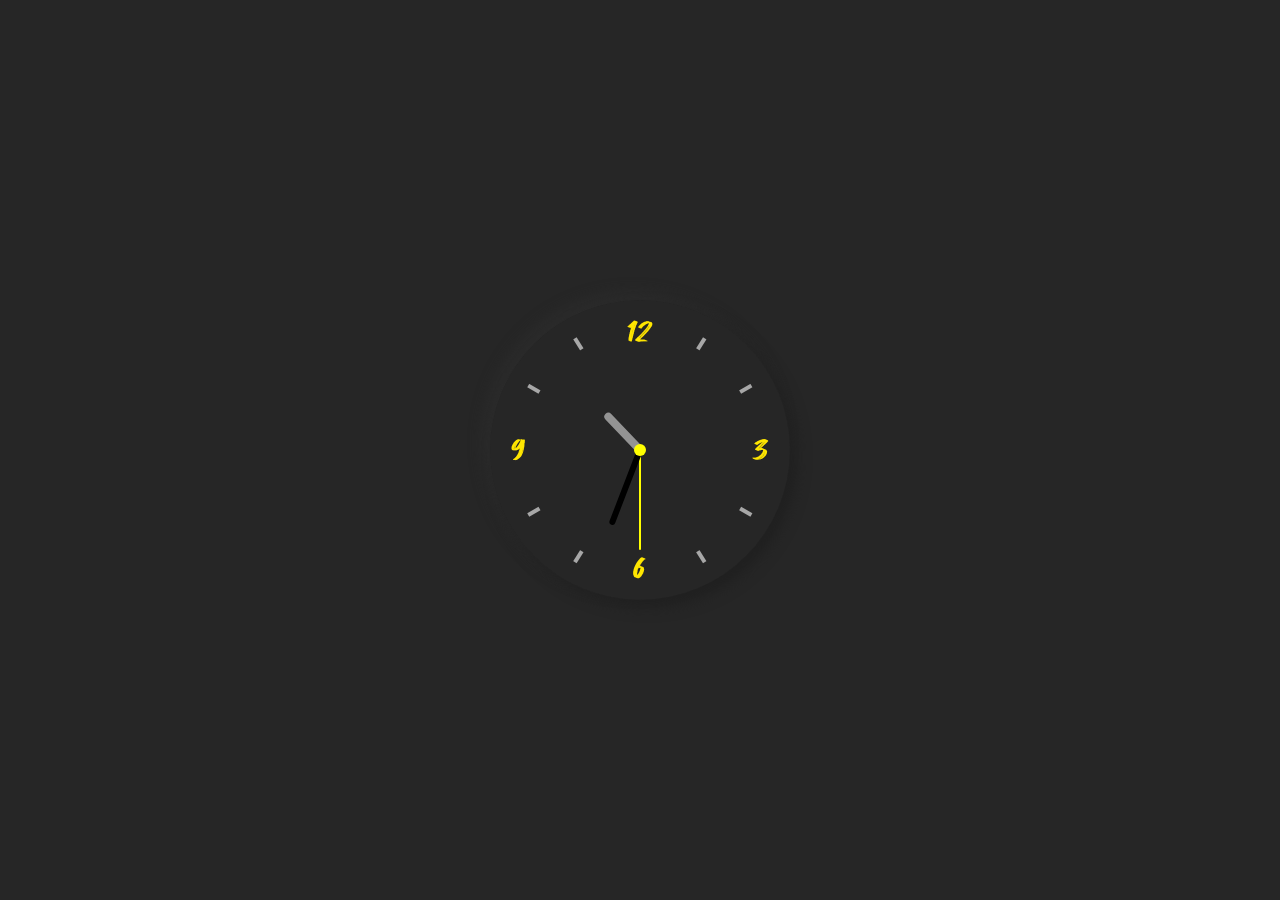
<file: analog-clock/index.html>
<!DOCTYPE html>
<html lang="en">
<head>
  <meta charset="UTF-8">
  <title>Analog Clock</title>
  <link rel="stylesheet" href="style.css">
</head>
<body>
  <div class="clock">
    <div class="hand hour" id="hour"></div>
    <div class="hand minute" id="minute"></div>
    <div class="hand second" id="second"></div>
  </div>

  <script src="script.js"></script>
</body>
</html>
</file>
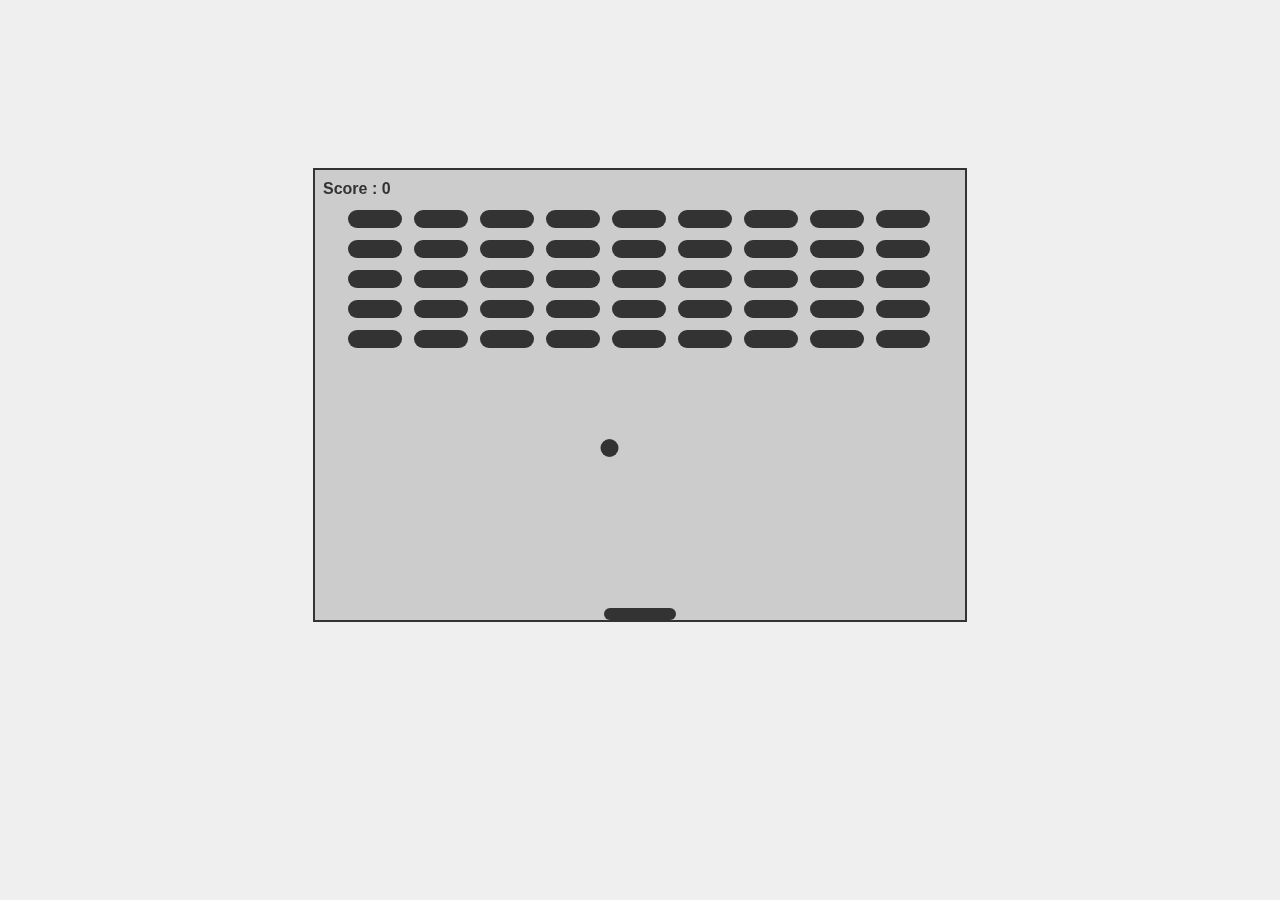
<file: breakout-game/index.html>
<!DOCTYPE html>
<html lang="en">
<head>
    <meta charset="UTF-8">
    <meta name="viewport" content="width=device-width, initial-scale=1.0">
    <title>Bounce Ball Game</title>
    <link rel="stylesheet" href="style.css">
</head>
<body>
    <canvas id="game" width="650" height="450"></canvas>
    <script src="index.js"></script>
</body>
</html>
</file>
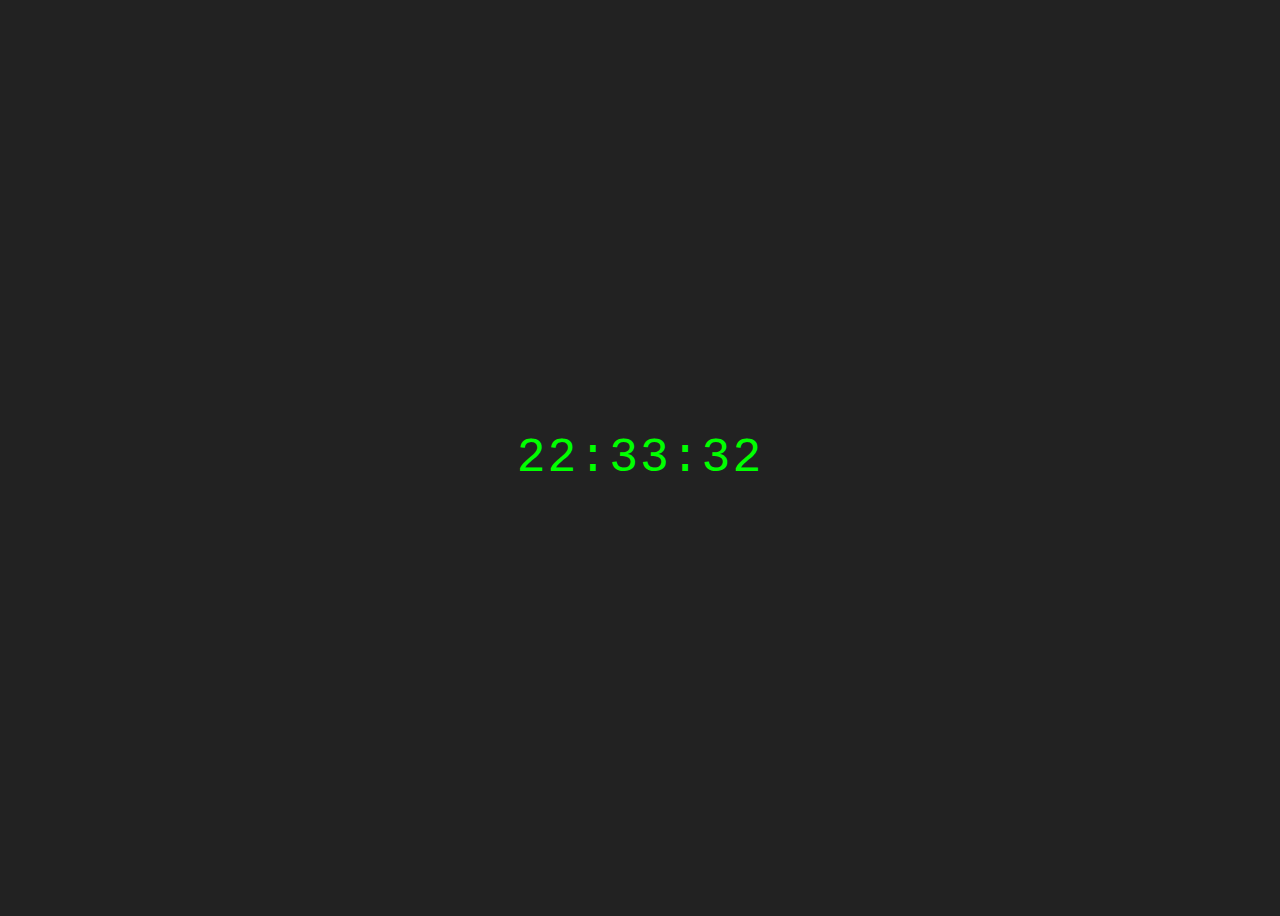
<file: digital-clock/index.html>
<!DOCTYPE html>
<html lang="en">
<head>
  <meta charset="UTF-8">
  <title>Digital Clock</title>
  <link rel="stylesheet" href="style.css">
</head>
<body>
  <div class="clock" id="clock"></div>
  <script src="script.js"></script>
</body>
</html>
</file>
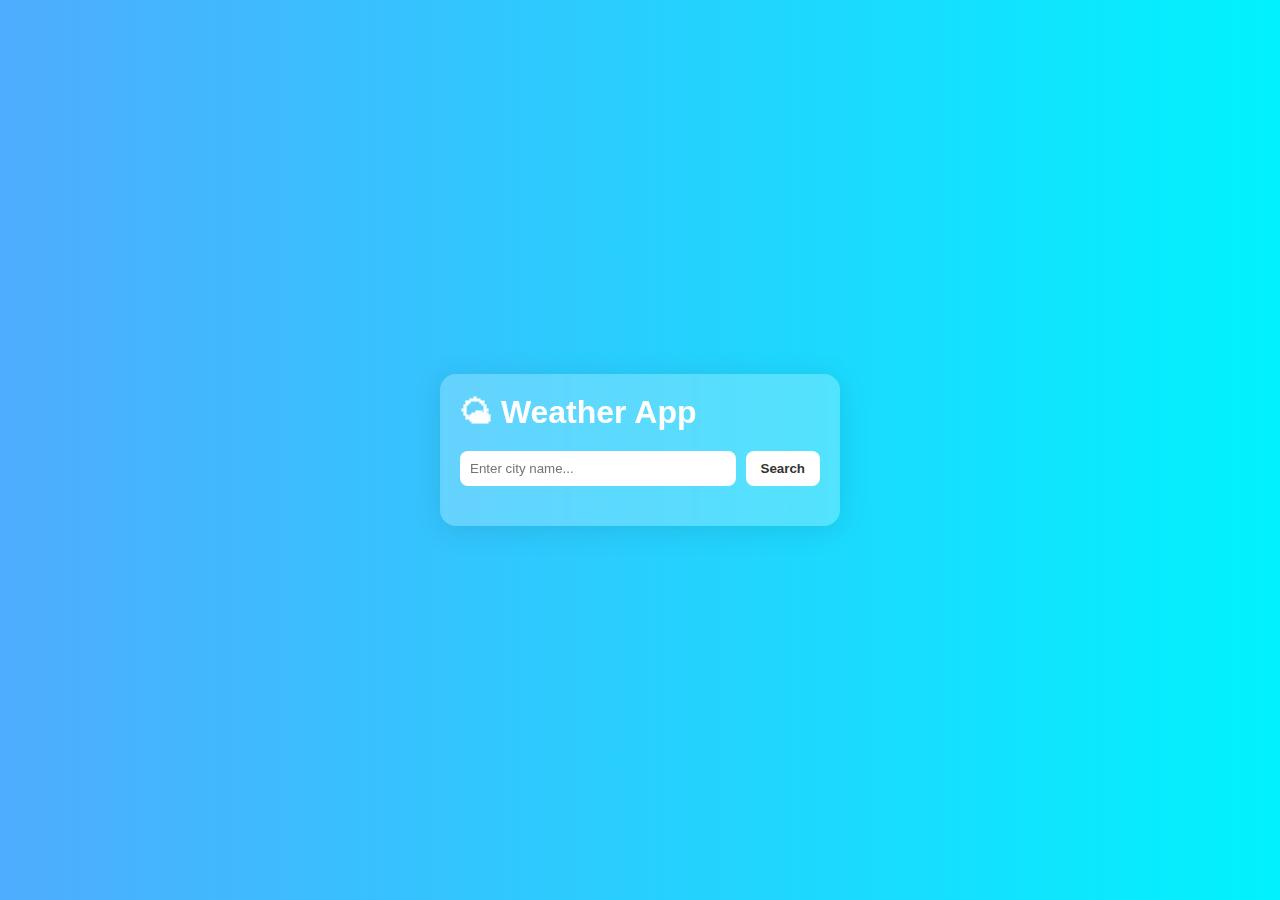
<file: iran-weather-app/index.html>
<!DOCTYPE html>
<html lang="en">

<head>
  <meta charset="UTF-8">
  <meta name="viewport" content="width=device-width, initial-scale=1.0">
  <title>Weather App - Iran</title>
  <link rel="stylesheet" href="./assets/css/style.css">
</head>

<body>
  <div class="container">
    <h1>🌤 Weather App</h1>

    <div class="search-box">
      <input type="text" id="cityInput" placeholder="Enter city name..." />
      <button id="searchBtn">Search</button>
    </div>

    <div id="weatherResult" class="weather-display">
    </div>

    <p id="errorMsg" class="error hidden">City not found. Try again!</p>
  </div>

  <script type="module" src="main.js"></script>
</body>

</html>
</file>
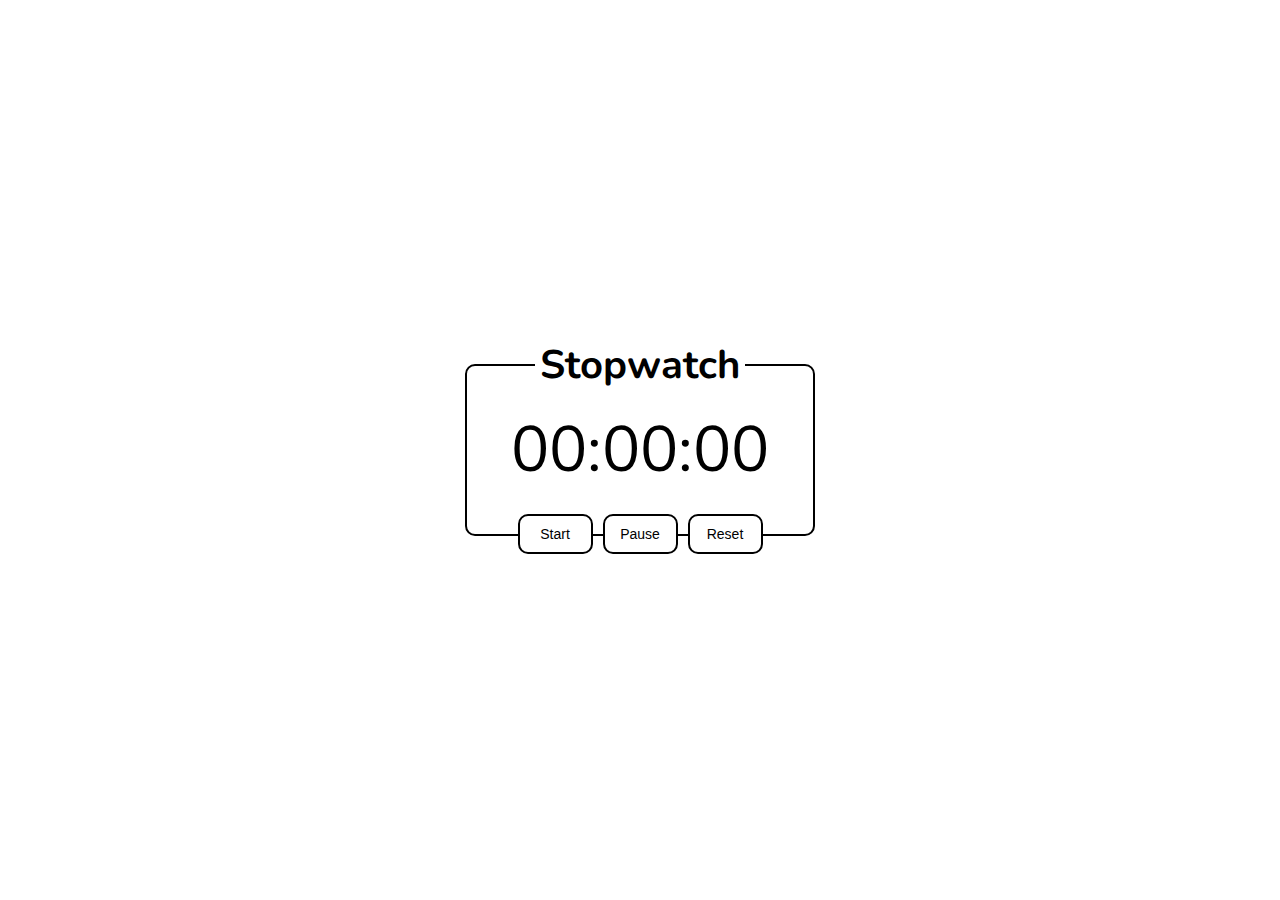
<file: stop-watch/index.html>
<!DOCTYPE html>
<html lang="en">
<head>
  <meta charset="UTF-8" />
  <meta name="viewport" content="width=device-width, initial-scale=1.0" />
  <title>Stop Watch</title>
  <link rel="stylesheet" href="style.css" />
</head>
<body>
  <div class="stopwatch">
    <h1>Stopwatch</h1>
    <span id="display">00:00:00</span>
    <div class="btn-container">
      <button id="start">Start</button>
      <button id="pause">Pause</button>
      <button id="reset">Reset</button>
    </div>
  </div>
  <script src="script.js"></script>
</body>
</html>
</file>
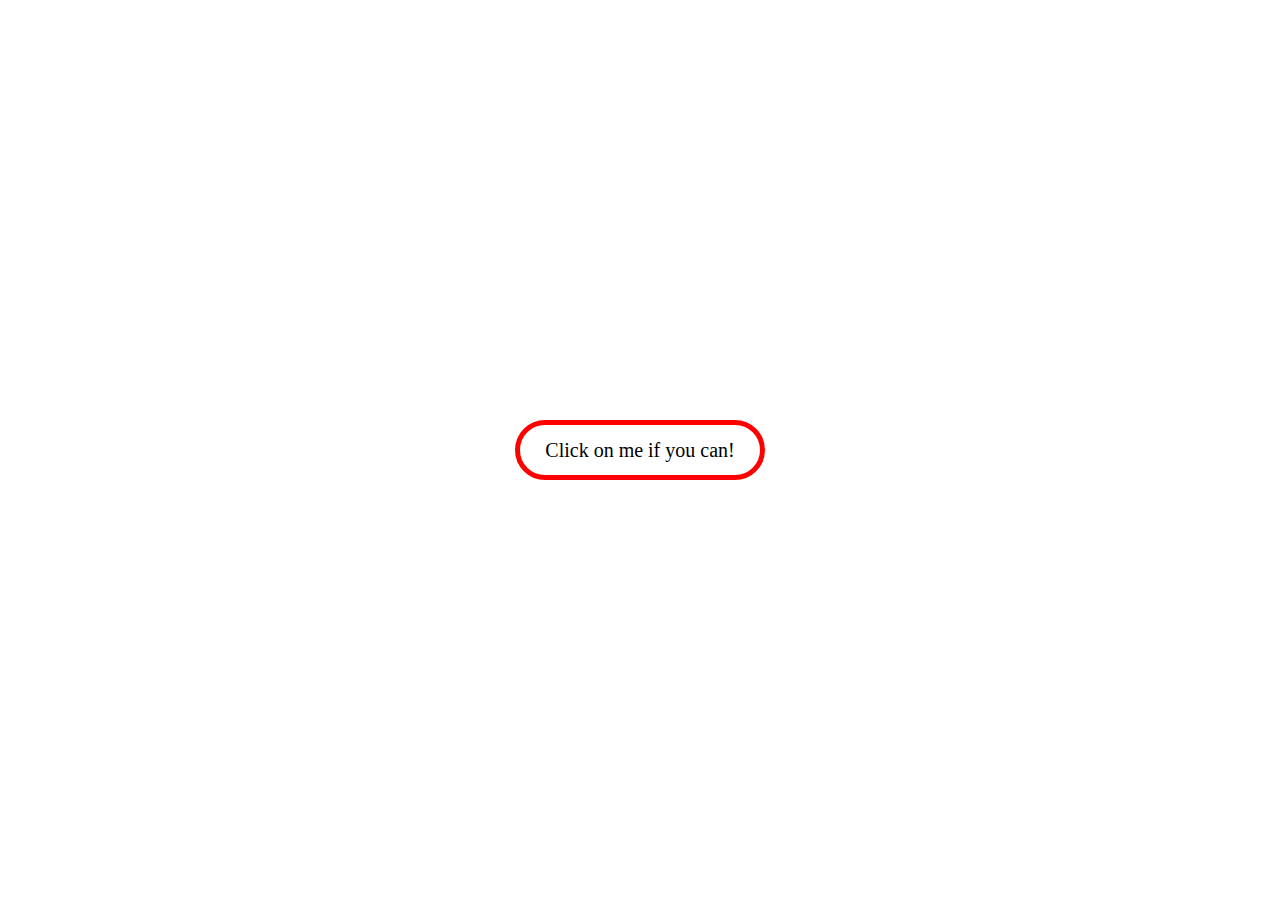
<file: tryTo-clickBtn/index.html>
<!DOCTYPE html>
<html lang="en">

<head>
    <meta charset="UTF-8">
    <meta name="viewport" content="width=device-width, initial-scale=1.0">
    <title>Try to Click Btn</title>
    <link rel="stylesheet" href="style.css">
</head>

<body>
    <div id="box">Click on me if you can!</div>
    <script src="script.js"></script>
</body>

</html>
</file>
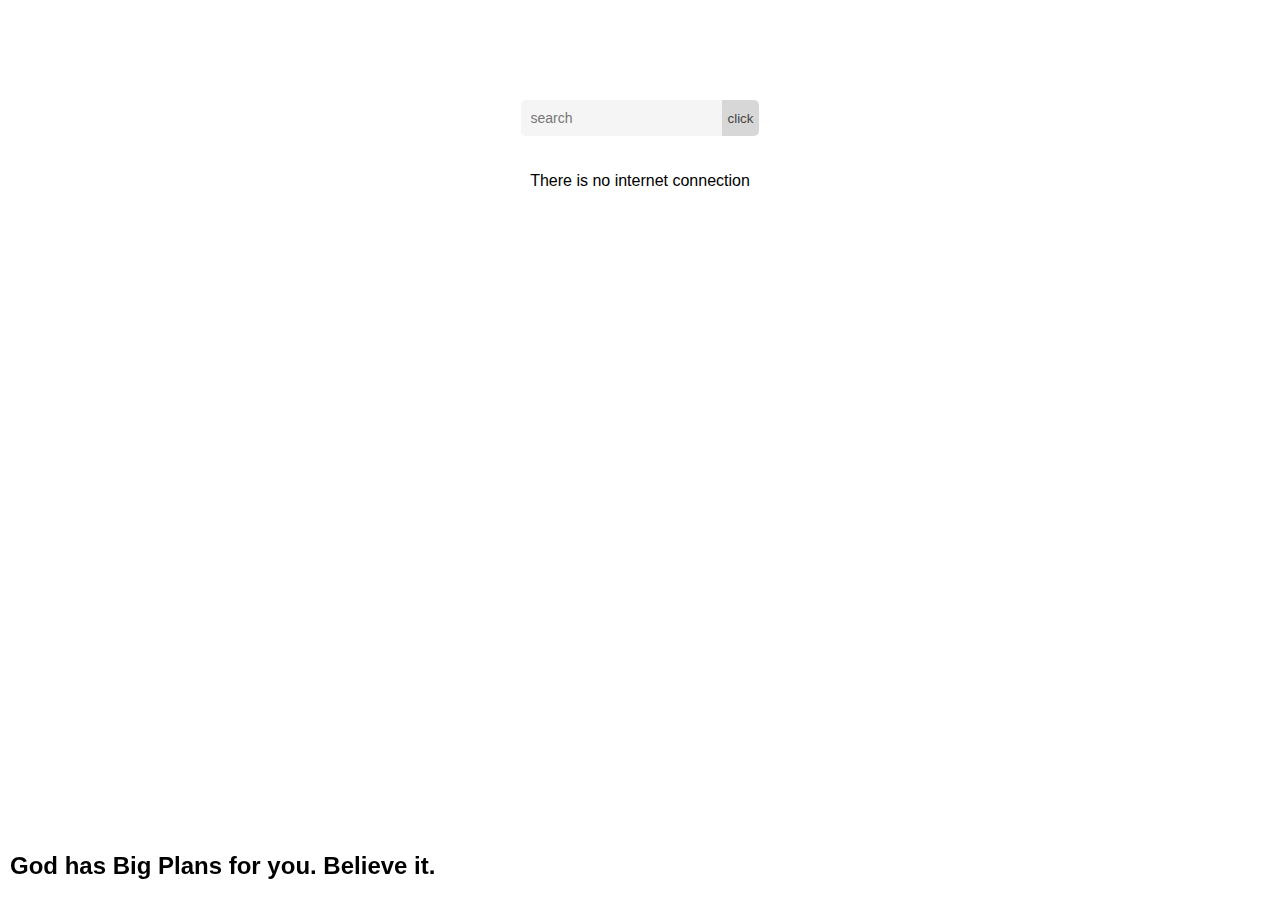
<file: user-filter/index.html>
<!DOCTYPE html>
<html lang="en">
  <head>
    <meta charset="UTF-8" />
    <meta name="viewport" content="width=device-width, initial-scale=1.0" />
    <title>user-filter</title>
    <link rel="stylesheet" href="style.css" />
  </head>
  <body>
    <div class="search__box">
      <input type="text" placeholder="search" />
      <button>click</button>
    </div>
    <div class="user__list">
    </div>
    <h2 class="hope">God has Big Plans for you. Believe it.</h2>

    <script src="app.js"></script>
  </body>
</html>
</file>
<file: analog-clock/style.css>
* {
  margin: 0;
  padding: 0;
  box-sizing: border-box;
}
body {
  display: flex;
  justify-content: center;
  align-items: center;
  height: 100vh;
  background: #262626;
}

.clock {
  width: 300px;
  height: 300px;
  border-radius: 50%;
  background: url("./images/clock.png");
  background-size: cover;
  box-shadow: 7px 7px 14px #202020, -7px -7px 14px #2c2c2c;
  border-radius: 50%;
  position: relative;
  display: flex;
  align-items: center;
  justify-content: center;
}
.clock::before {
  content: "";
  position: absolute;
  width: 12px;
  height: 12px;
  background: yellow;
  border-radius: 50%;
  z-index: 4;
}
.hand {
  display: flex;
  justify-content: center;
  position: absolute;
}
.hand::before {
  content: "";
  border-radius: 20px;
}
.second {
  width: 200px;
  height: 200px;
  z-index: 1;
}
.second::before {
  width: 2px;
  height: 50%;
  background: yellow;
}
.minute {
  width: 160px;
  height: 160px;
  z-index: 2;
}
.minute::before {
  width: 6px;
  height: 50%;
  background: black;
}
.hour {
  width: 100px;
  height: 100px;
  z-index: 3;
}
.hour::before {
  width: 8px;
  height: 50%;
  background: rgb(147, 147, 147);
}
</file>
<file: breakout-game/style.css>
body {
  height: 100%;
  display: flex;
  align-items: center;
  justify-content: center;
  background-color: #efefef;
}
#game {
  background-color: #ccc;
  margin-top: 10rem;
  border: 2px solid #333;
}
</file>
<file: digital-clock/style.css>
body {
  display: flex;
  justify-content: center;
  align-items: center;
  height: 100vh;
  background: #222;
  color: #0f0;
  font-family: monospace;
}

.clock {
  font-size: 3rem;
  letter-spacing: 2px;
}
</file>
<file: iran-weather-app/assets/css/style.css>
* {
  margin: 0;
  padding: 0;
  box-sizing: border-box;
  font-family: "Segoe UI", Tahoma, Geneva, Verdana, sans-serif;
}

body {
  background: linear-gradient(to right, #4facfe, #00f2fe);
  color: #fff;
  min-height: 100vh;
  display: flex;
  justify-content: center;
  align-items: center;
}

.container {
  padding: 20px;
  width: 100%;
  max-width: 400px;
  /* From https://css.glass */
  background: rgba(255, 255, 255, 0.24);
  border-radius: 16px;
  box-shadow: 0 4px 30px rgba(0, 0, 0, 0.1);
  backdrop-filter: blur(1.7px);
  -webkit-backdrop-filter: blur(1.7px);
}

h1 {
  margin-bottom: 20px;
}

.search-box {
  display: flex;
  gap: 10px;
  margin-bottom: 20px;
}

.search-box input {
  flex: 1;
  padding: 10px;
  border-radius: 8px;
  border: none;
  outline: none;
}

.search-box button {
  padding: 10px 15px;
  border: none;
  border-radius: 8px;
  cursor: pointer;
  background: #fff;
  color: #333;
  font-weight: bold;
  transition: 0.3s;
}

.search-box button:hover {
  background: #ddd;
}

.weather-display h2 {
  margin-bottom: 10px;
}

.error {
  margin-top: 10px;
  color: #ff4d4d;
}

.hidden {
  display: none;
}

.weather-card {
  display: flex;
  justify-content: space-between;
}

.weather-content {
  display: flex;
  gap: 5px;
  justify-content: space-between;
}

.weather-content img {
  display: block;
  width: 90px;
  height: 90px;
}

.temp-container {
  display: flex;
}

.temp-num {
  font-size: 55px;
}

.C-circle {
  font-size: 20px;
  padding-top: 10px;
}

.weather-details {
  padding-top: 10px;
}

.weather-details p {
  text-align: right;
  font-size: 13px;
  margin-bottom: 5px;
  letter-spacing: 1px;
  font-weight: 500;
}

/* @media (max-width: 480px) {
  .search-box {
    flex-direction: column;
  }

  .search-box button {
    width: 100%;
  }
}
 */
</file>
<file: stop-watch/style.css>
@import url('https://fonts.googleapis.com/css2?family=Nunito&display=swap');
*{
  margin: 0;
  padding: 0;
  box-sizing: border-box;
}
body {
  font-family: 'Nunito', sans-serif;
  text-align: center;
  padding: 20px;
  display: flex;
  align-items: center;
  justify-content: center;
  min-height: 100vh;
}

.stopwatch, .timer {
  position: relative;
  margin: 0 auto;
  padding: 20px 0px;
  border: 2px solid ;
  border-radius: 10px;
  width: 350px;
}
h1{
  position: absolute;
  top: 0;
  left: 50%;
  transform: translate(-50% ,-51%);
  background-color: #fff;
  padding: 0 5px;
  font-size: 2.5rem;
}
.btn-container{
  position: absolute;
  top: 100%;
  transform: translateY(-50%);
  display: flex;
  gap: 10px;
  left: 0;
  width: 100%;
  justify-content: center;
}
.btn-container button{
  background-color: #fff;
  border: 2px solid;
  width: 75px;
  padding: 10px 0;
  border-radius: 10px;
  font-weight: 500;
  font-size: 14px;
  cursor: pointer;
}
#display, #timer-display {
  font-size: 4rem;
  display: block;
  margin: 20px 0;
}
</file>
<file: tryTo-clickBtn/style.css>
*{
    margin: 0;
    padding: 0;
    box-sizing: border-box;
}
body{
    height: 100vh;
    display: flex;
    align-items: center;
    justify-content: center;
}
#box{
    font-size: 20px;
    width: 250px;
    height: 60px;
    display: flex;
    justify-content: center;
    align-items: center;
    padding: 10px;
    border-radius: 30px;
    border: 5px solid red;
    position: absolute;
    cursor: pointer;
    transition: all 0.2s;
}
</file>
<file: user-filter/style.css>
body {
  margin: 0;
  padding: 0;
  box-sizing: 0;
  font-family: sans-serif;
}
.search__box {
  display: flex;
  justify-content: center;
  margin-top: 100px;
}
.search__box input {
  padding: 10px;
  font-size: 14px;
  border-radius: 5px 0px 0px 5px;
  border: 0;
  background-color: #f5f5f5;
}
.search__box input:focus {
  outline: 0px;
}
.search__box button {
  border-radius: 0px 5px 5px 0px;
  cursor: pointer;
  border: 0;
  background-color: #d7d7d7;
  color: #444;
}
.user__list {
  margin-top: 20px;
  height: 650px;
  overflow-y: auto;
  display: flex;
  flex-direction: column;
  align-items: center;
}
.user__item {
  box-shadow: 0px 2px 6px 1px #ababab, -3px 5px 20px #999;
  margin: 20px;
  padding: 15px 10px;
  border-radius: 15px;
  width: 250px;
  text-align: center;
}
.hope {
  position: fixed;
  bottom: 0;
  left: 10px;
}
</file>
